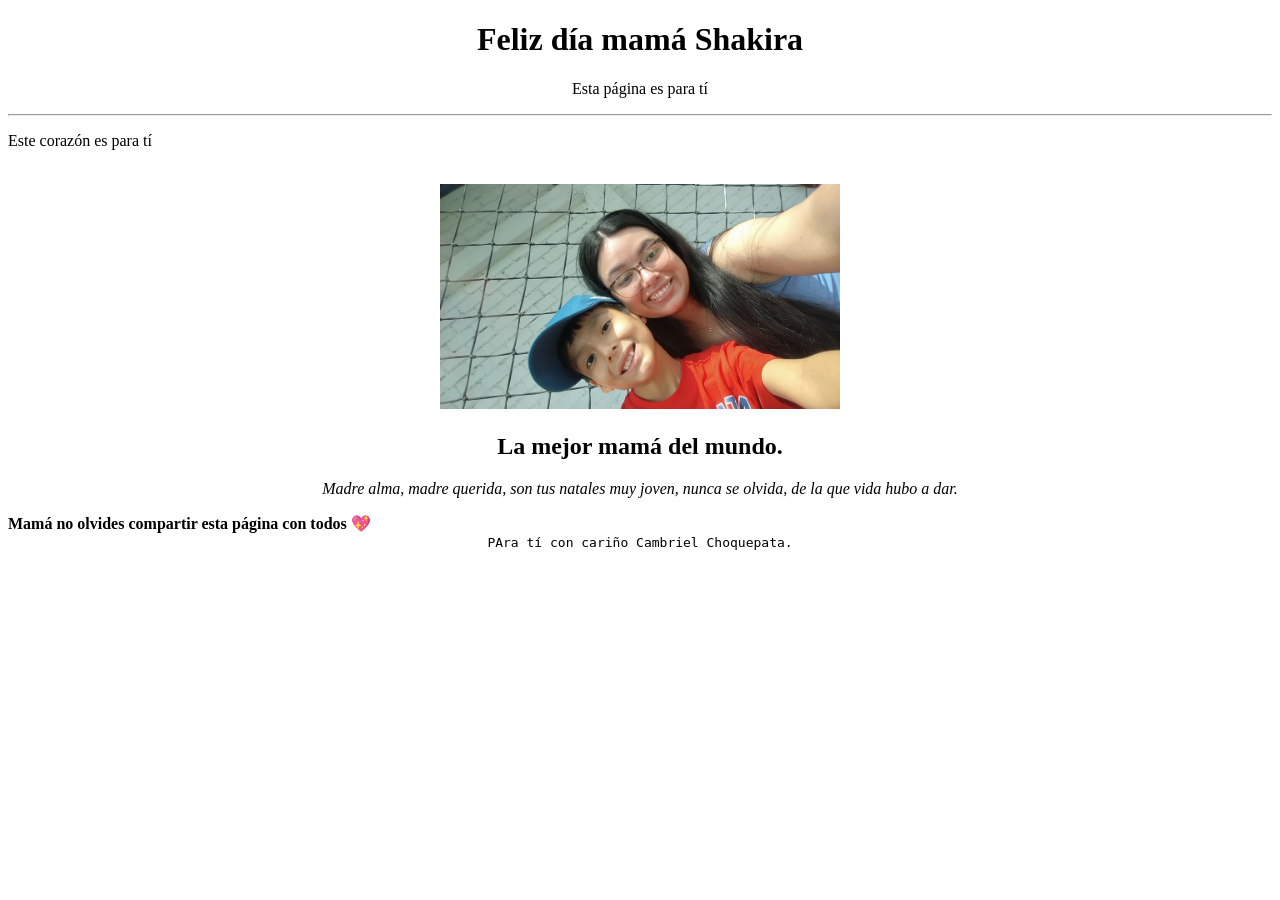
<file: docs/index.html>
<!DOCTYPE html>
<html lang="es">
<head>
  <meta charset="UTF-8">
  <meta name="viewport" content="width=device-width, initial-scale=1.0">
  <title>Shakira</title>
</head>
<body>
  <header>
    <h1 style="text-align: center;">Feliz día mamá Shakira</h1>
    <p style="text-align: center;">Esta página es para tí</p>
    <hr>
  </header>
  <main>
    <p>Este corazón es para tí</p>
    <br>
    <div style="width: 100%; text-align: center;">
      <img style="width: 100%; max-width: 400px;" src="./0580f3ee-651e-4550-aa22-88e84e828a10.png" alt="">
    </div>
    <h2 style="text-align: center;">La mejor mamá del mundo.</h2>
    <p style="text-align: center;">
      <em>Madre alma, madre querida, son tus natales muy joven, nunca se olvida, de la que vida hubo a dar.</em>
    </p>
    <strong>
      Mamá no olvides compartir esta página con todos 💖
    </strong>
  </main>
  <footer  style="text-align: center;">
    <code>PAra tí con cariño Cambriel Choquepata.</code>
  </footer>
</body>
</html>
</file>
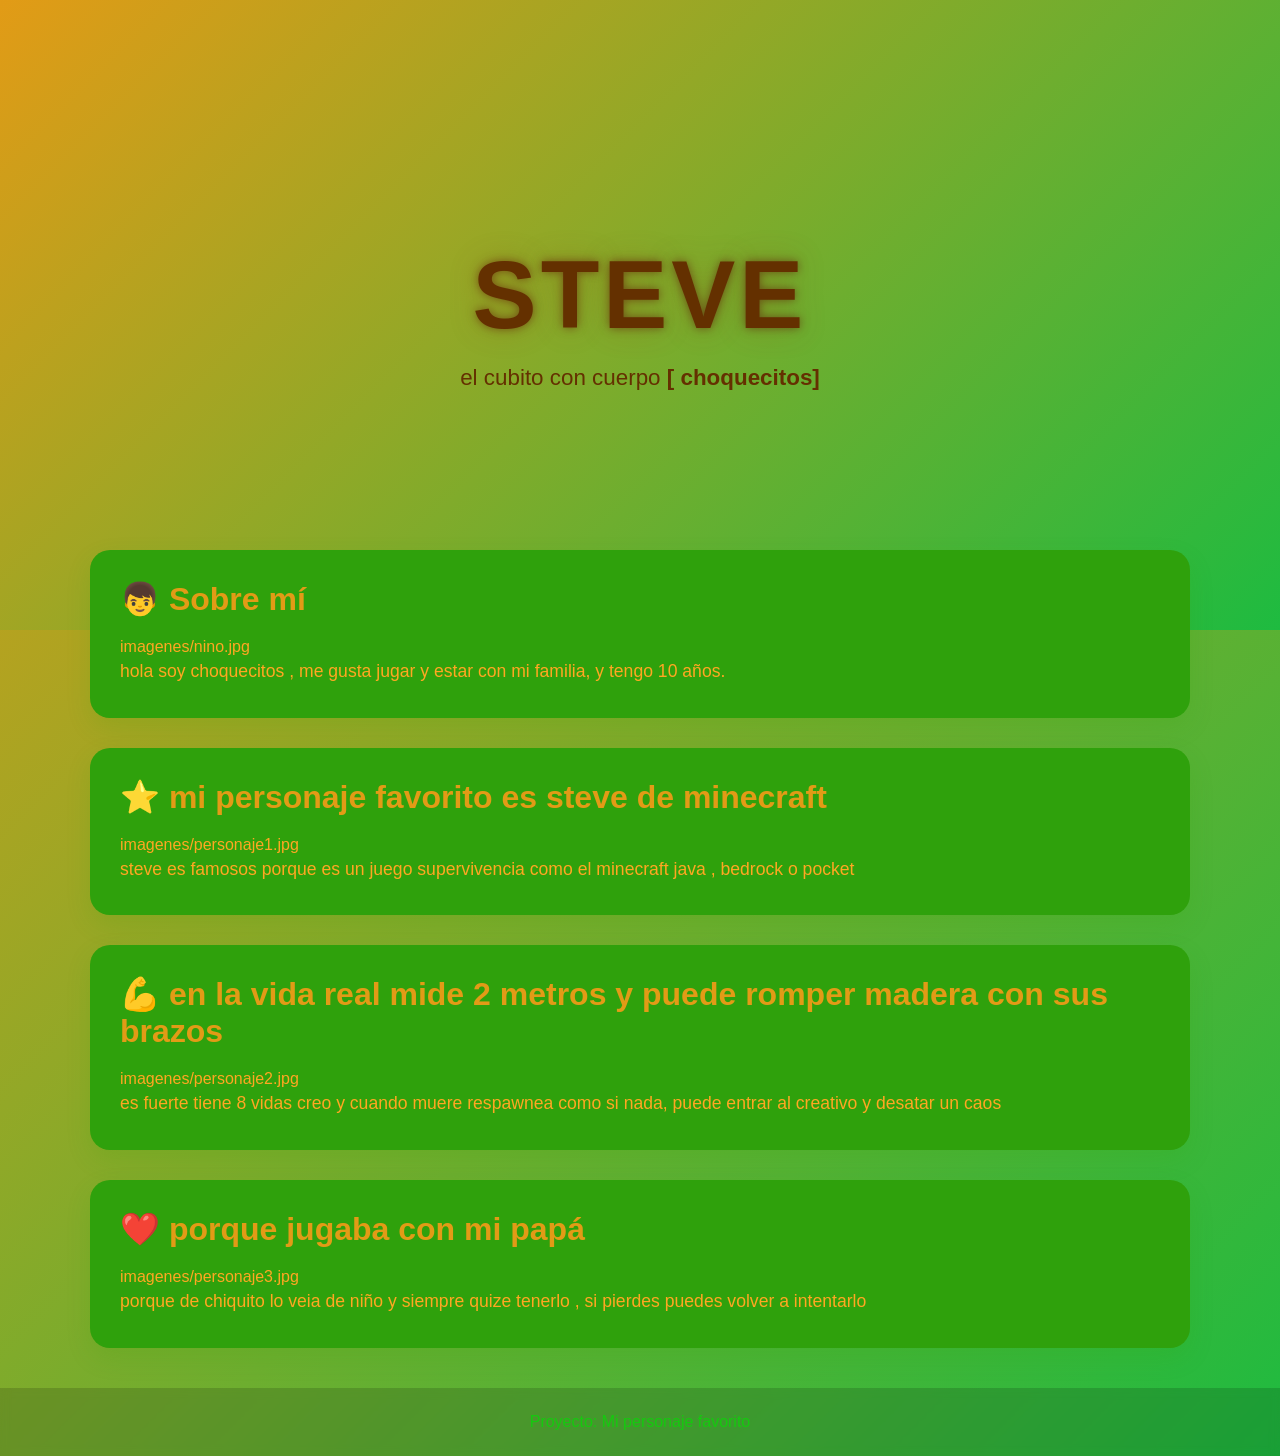
<file: docs/personajeFavorito/index.html>
<!DOCTYPE html>
<html lang="es">

<head>
    <meta charset="UTF-8">
    <meta name="viewport" content="width=device-width, initial-scale=1.0">
    <title>[Nombre del Personaje]</title>
    <link rel="stylesheet" href="style.css">
</head>

<body>

    <header class="hero">
        <div class="hero-content">
            <h1>steve</h1>
            <p> el cubito con cuerpo
                 <strong>[ choquecitos]</strong></p>
        </div>
    </header>

    <main>

        <section class="card">
            <h2>👦 Sobre mí</h2>
            imagenes/nino.jpg

            <p>
                hola soy choquecitos , me gusta jugar 
                y estar con mi familia, y tengo 10 años.
                
            </p>
        </section>

        <section class="card">
            <h2>⭐ mi personaje favorito es steve
                de minecraft

            </h2>
            imagenes/personaje1.jpg

            <p>
                steve es famosos porque es un juego supervivencia
                como el minecraft java , bedrock o pocket
                
            </p>
        </section>

        <section class="card">
            <h2>💪 en la vida real mide 2 metros y puede romper
                madera con sus brazos

            </h2>
            imagenes/personaje2.jpg

            <p>
                es fuerte tiene 8 vidas creo y cuando muere
                respawnea como si nada, puede entrar al creativo
                y desatar un caos

                
            </p>
        </section>

        <section class="card">
            <h2>❤️ porque jugaba con mi papá

            </h2>
            imagenes/personaje3.jpg

            <p>
               porque de chiquito lo veia de niño y siempre quize
               tenerlo , si pierdes puedes volver a intentarlo 
        
            </p>
        </section>

    </main>

    <footer>
        <p>Proyecto: Mi personaje favorito</p>
    </footer>

</body>

</html>
</file>
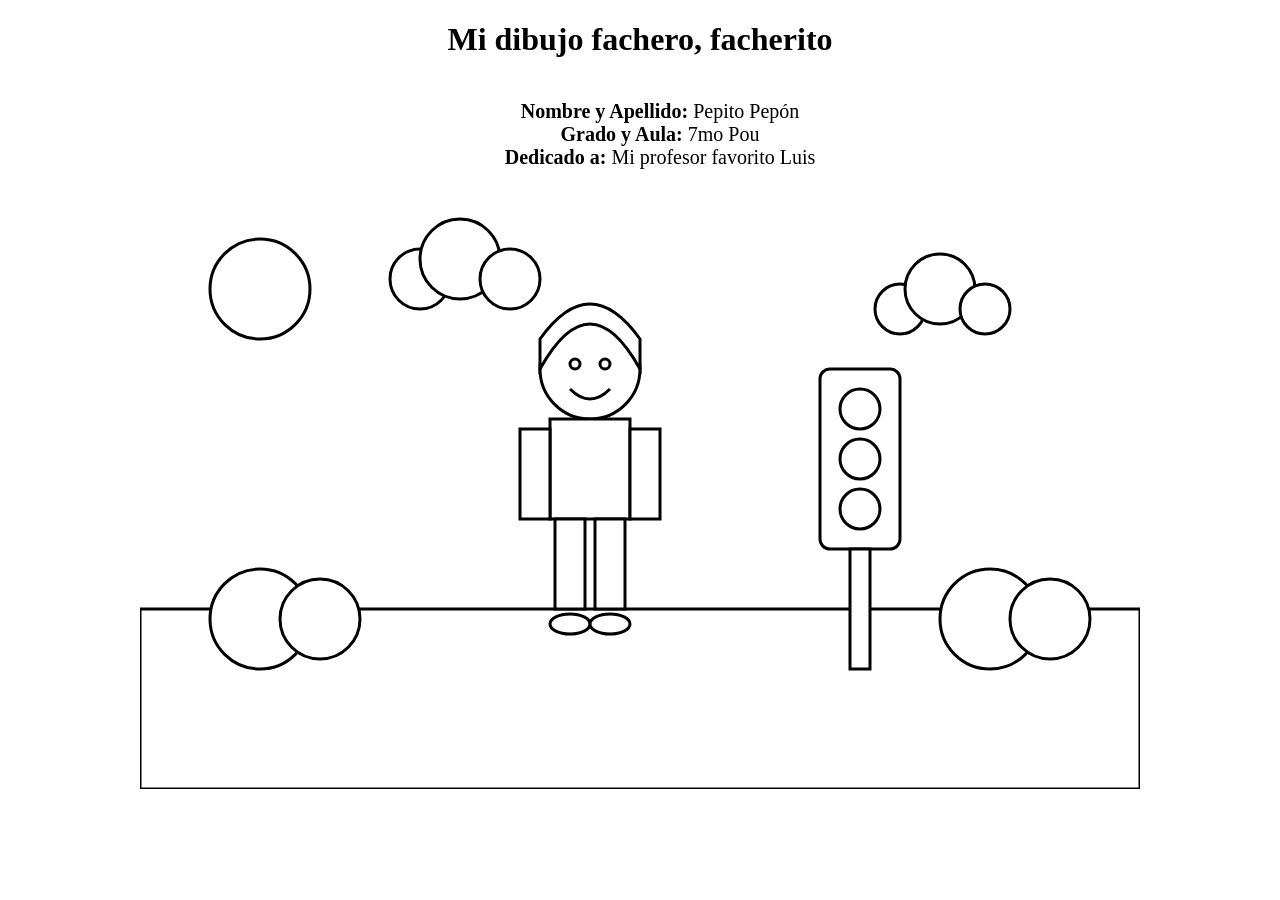
<file: docs/semaforoRGB/index.html>
<!DOCTYPE html>
<html lang="es">
<head>
    <meta charset="UTF-8">
    <title>Dibujo para colorear</title>
    <link rel="stylesheet" href="estilos.css">
</head>
<body>
<h1>Mi dibujo fachero, facherito</h1>
<ul>
  <li><strong>Nombre y Apellido:</strong> Pepito Pepón</li>
  <li><strong>Grado y Aula:</strong> 7mo Pou</li>
  <li><strong>Dedicado a:</strong> Mi profesor favorito Luis</li>
</ul>
<svg viewBox="0 0 1000 600" class="dibujo cielo">

    <!-- Sol -->
    <circle class="sol" cx="120" cy="100" r="50"/>

    <!-- Nubes -->
    <g class="nube">
        <circle class="nube-cuerpo" cx="280" cy="90" r="30"/>
        <circle class="nube-cuerpo" cx="320" cy="70" r="40"/>
        <circle class="nube-cuerpo" cx="370" cy="90" r="30"/>
    </g>

    <g class="nube">
        <circle class="nube-cuerpo" cx="760" cy="120" r="25"/>
        <circle class="nube-cuerpo" cx="800" cy="100" r="35"/>
        <circle class="nube-cuerpo" cx="845" cy="120" r="25"/>
    </g>

    <!-- Césped -->
    <rect class="cesped" x="0" y="420" width="1000" height="180"/>

    <!-- Arbustos -->
    <circle class="arbusto" cx="120" cy="430" r="50"/>
    <circle class="arbusto" cx="180" cy="430" r="40"/>

    <circle class="arbusto" cx="850" cy="430" r="50"/>
    <circle class="arbusto" cx="910" cy="430" r="40"/>

    <!-- Semáforo -->
    <g class="semaforo">

        <rect class="cuerpo-semaforo"
              x="680"
              y="180"
              width="80"
              height="180"
              rx="10"/>

        <circle class="luz-roja"
                cx="720"
                cy="220"
                r="20"/>

        <circle class="luz-amarilla"
                cx="720"
                cy="270"
                r="20"/>

        <circle class="luz-verde"
                cx="720"
                cy="320"
                r="20"/>

        <rect class="palo-semaforo"
              x="710"
              y="360"
              width="20"
              height="120"/>

    </g>

    <!-- Persona -->

    <!-- Cabeza -->
    <circle class="piel"
            cx="450"
            cy="180"
            r="50"/>

    <!-- Cabello -->
    <path class="cabello"
          d="M400 180
             Q450 90 500 180
             L500 150
             Q450 80 400 150 Z"/>

    <!-- Ojos -->
    <circle class="ojo"
            cx="435"
            cy="175"
            r="5"/>

    <circle class="ojo"
            cx="465"
            cy="175"
            r="5"/>

    <!-- Sonrisa -->
    <path class="boca"
          d="M430 200 Q450 220 470 200"/>

    <!-- Polo -->
    <rect class="polo"
          x="410"
          y="230"
          width="80"
          height="100"/>

    <!-- Brazos -->
    <rect class="piel"
          x="380"
          y="240"
          width="30"
          height="90"/>

    <rect class="piel"
          x="490"
          y="240"
          width="30"
          height="90"/>

    <!-- Pantalón -->
    <rect class="pantalon"
          x="415"
          y="330"
          width="30"
          height="90"/>

    <rect class="pantalon"
          x="455"
          y="330"
          width="30"
          height="90"/>

    <!-- Zapatos -->
    <ellipse class="zapato"
             cx="430"
             cy="435"
             rx="20"
             ry="10"/>

    <ellipse class="zapato"
             cx="470"
             cy="435"
             rx="20"
             ry="10"/>

</svg>

</body>
</html>
</file>
<file: docs/personajeFavorito/style.css>
/*======================================
  PALETA DE COLORES
======================================*/
:root {
    --color-primario: #e29b16;
    --color-secundario: #1ebb40;
}

/*======================================
  CONFIGURACIÓN GENERAL
======================================*/
* {
    margin: 0;
    padding: 0;
    box-sizing: border-box;
}

body {
    font-family: "Segoe UI", Arial, sans-serif;

    background: linear-gradient(
        135deg,
        var(--color-primario),
        var(--color-secundario)
    );

    min-height: 100vh;
    color: #ffa722;
}

/*======================================
  HERO
======================================*/
.hero {
    height: 70vh;

    display: flex;
    justify-content: center;
    align-items: center;

    text-align: center;

    background: linear-gradient(
        135deg,
        var(--color-primario),
        var(--color-secundario)
    );

    color: rgb(100, 48, 0);
}

.hero-content {
    animation: aparecer 1.5s ease;
}

.hero h1 {
    font-size: clamp(3rem, 8vw, 6rem);
    letter-spacing: 4px;
    text-transform: uppercase;

    text-shadow:
        0 0 10px rgba(88, 4, 4, 0.5),
        0 0 30px rgba(143, 69, 0, 0.3);

    animation: flotar 3s ease-in-out infinite;
}

.hero p {
    font-size: 1.4rem;
    margin-top: 15px;
}

/*======================================
  CONTENEDOR
======================================*/
main {
    width: 90%;
    max-width: 1100px;

    margin: -80px auto 40px;
}

/*======================================
  TARJETAS
======================================*/
.card {
    background: rgb(47, 161, 12);

    margin-bottom: 30px;
    padding: 30px;

    border-radius: 20px;

    box-shadow: 0 10px 25px rgba(46, 161, 0, 0.15);

    transition: .3s;
}

.card:hover {
    transform: translateY(-8px);
}

.card h2 {
    color: var(--color-primario);
    margin-bottom: 20px;
    font-size: 2rem;
}

.card img {
    width: 100%;
    max-width: 450px;

    display: block;
    margin: 20px auto;

    border-radius: 15px;

    transition: .4s;
}

.card img:hover {
    transform: scale(1.05);
}

.card p {
    font-size: 1.1rem;
    line-height: 1.8;
}

/*======================================
  FOOTER
======================================*/
footer {
    text-align: center;

    padding: 25px;

    color: rgb(21, 201, 15);

    background: rgba(0,0,0,.15);

    backdrop-filter: blur(5px);
}

/*======================================
  ANIMACIONES
======================================*/
@keyframes aparecer {
    from {
        opacity: 0;
        transform: translateY(40px);
    }

    to {
        opacity: 1;
        transform: translateY(0);
    }
}

@keyframes flotar {
    0% {
        transform: translateY(0);
    }

    50% {
        transform: translateY(-10px);
    }

    100% {
        transform: translateY(0);
    }
}

/*======================================
  RESPONSIVE
======================================*/
@media (max-width: 768px) {

    .hero {
        height: 55vh;
    }

    .hero p {
        font-size: 1rem;
    }

    .card {
        padding: 20px;
    }

    .card h2 {
        font-size: 1.5rem;
    }
}
</file>
<file: docs/semaforoRGB/estilos.css>
body{
    margin:0;
    display:flex;
    justify-content:center;
    background:white;
    flex-direction: column;
    align-items: center;

}
h1 {
  text-align: center;
}
ul {
  list-style-type: none;
  display: flex;
  flex-direction: column;
  align-items: center;
  font-size: 20px;
}
.dibujo{
    width:1000px;
}

.cielo,
.sol,
.nube-cuerpo,
.cesped,
.arbusto,
.cuerpo-semaforo,
.luz-roja,
.luz-amarilla,
.luz-verde,
.palo-semaforo,
.piel,
.cabello,
.ojo,
.polo,
.pantalon,
.zapato{
    fill:white;
    stroke:black;
    stroke-width:3;
}
</file>
